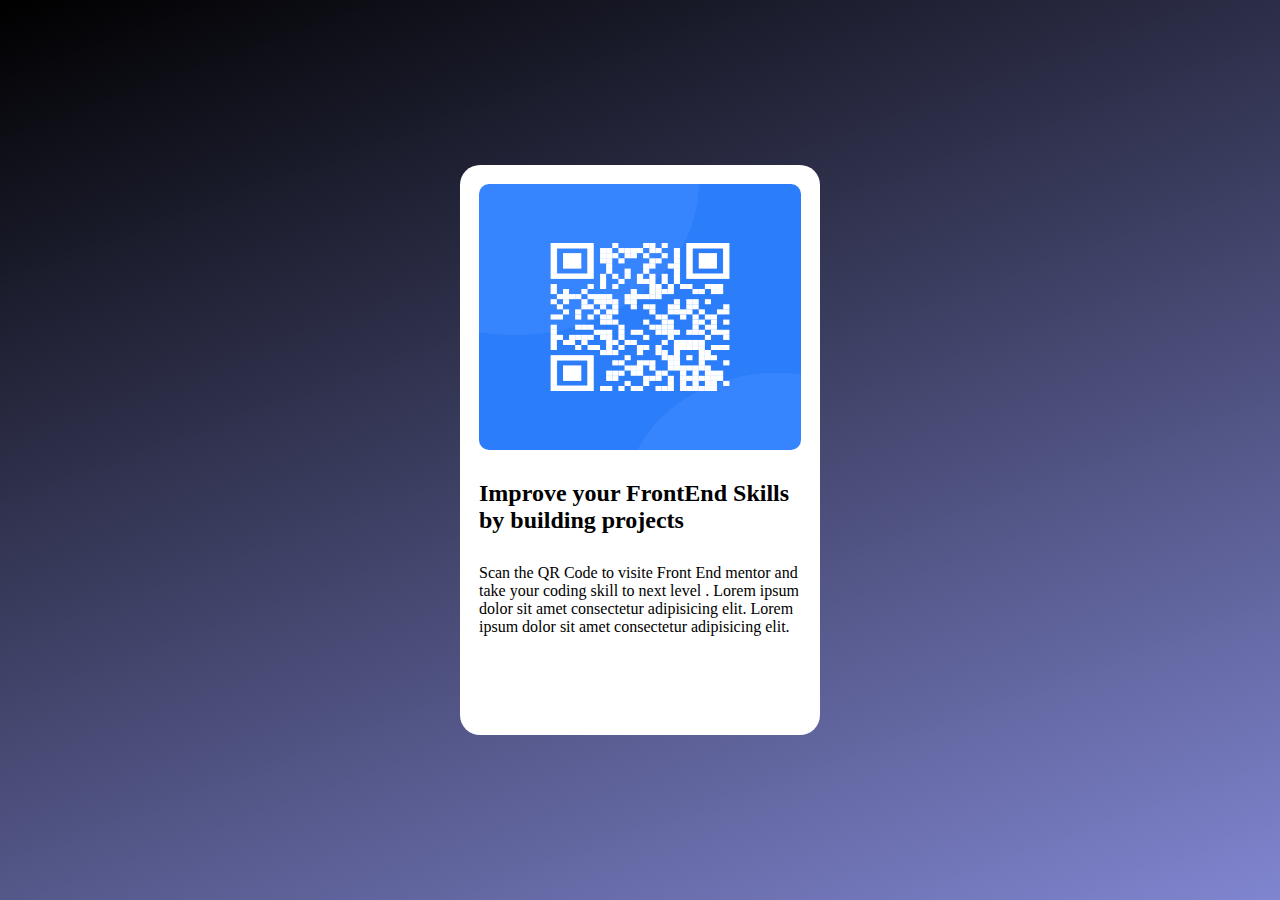
<file: index.html>
<!DOCTYPE html>
<html lang="en">
<head>
    <meta charset="UTF-8">
    <meta name="viewport" content="width=device-width, initial-scale=1.0">
    <title>QR Code </title>
    <link rel="stylesheet" href="qrcode.css">
</head>
<body>
    <div class="container">
        <div class="card">
            <img src="qrcode.png" alt="">

            <h2>Improve your FrontEnd Skills by building projects</h2>

            <p>Scan the QR Code to visite Front End mentor and take your coding skill to next level . Lorem ipsum dolor sit amet consectetur adipisicing elit. Lorem ipsum dolor sit amet consectetur adipisicing elit.</p>
        </div>
    </div>
</body>
</html>
</file>
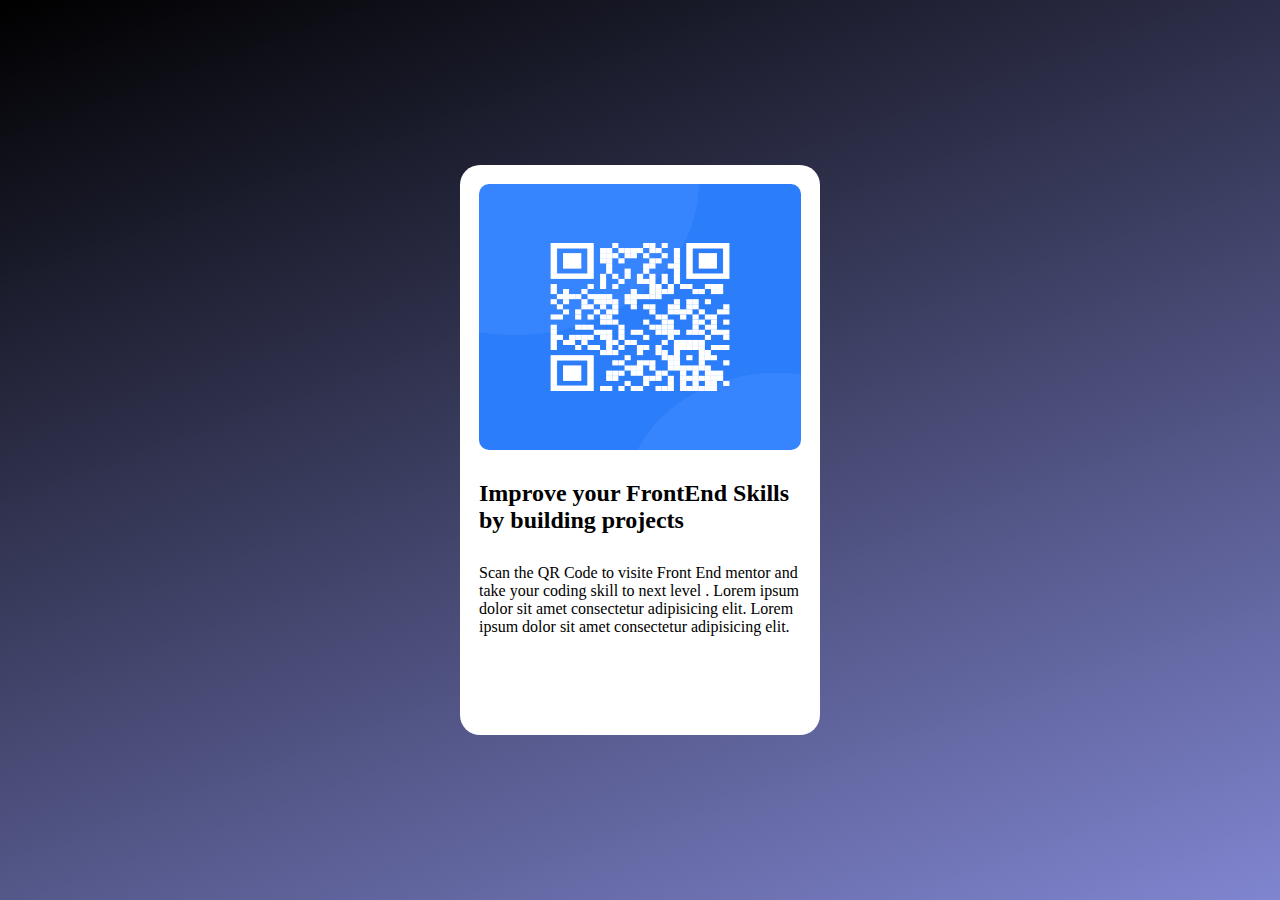
<file: qrcode.html>
<!DOCTYPE html>
<html lang="en">
<head>
    <meta charset="UTF-8">
    <meta name="viewport" content="width=device-width, initial-scale=1.0">
    <title>QR Code </title>
    <link rel="stylesheet" href="qrcode.css">
</head>
<body>
    <div class="container">
        <div class="card">
            <img src="qrcode.png" alt="">

            <h2>Improve your FrontEnd Skills by building projects</h2>

            <p>Scan the QR Code to visite Front End mentor and take your coding skill to next level . Lorem ipsum dolor sit amet consectetur adipisicing elit. Lorem ipsum dolor sit amet consectetur adipisicing elit.</p>
        </div>
    </div>
</body>
</html>
</file>
<file: qrcode.css>
*{
    margin: 0;
    padding: 0;
    box-sizing: border-box;
}
/* body{
    width: 100vw;
    height: 100vh;
} */
.container{
    width: 100vw;
    height: 100vh;
    min-height: 690px;
    background-color: #000000;
    background-image: linear-gradient(160deg, #000000 0%, #8085d0 100%);
    display: flex;
    align-items: center;
    justify-content: center;
}

.card{
    width: 360px;
    height: 570px;
    background-color: #fff;
    border-radius: 20px;

    display: flex;
    flex-direction: column;
    padding: 19px;
    gap:30px;
}

.card img{
    
    height: 50%;
    border-radius: 10px;
}

.card h2{
    font-weight: bold;
    font-size: 1.5rem;
}
</file>
